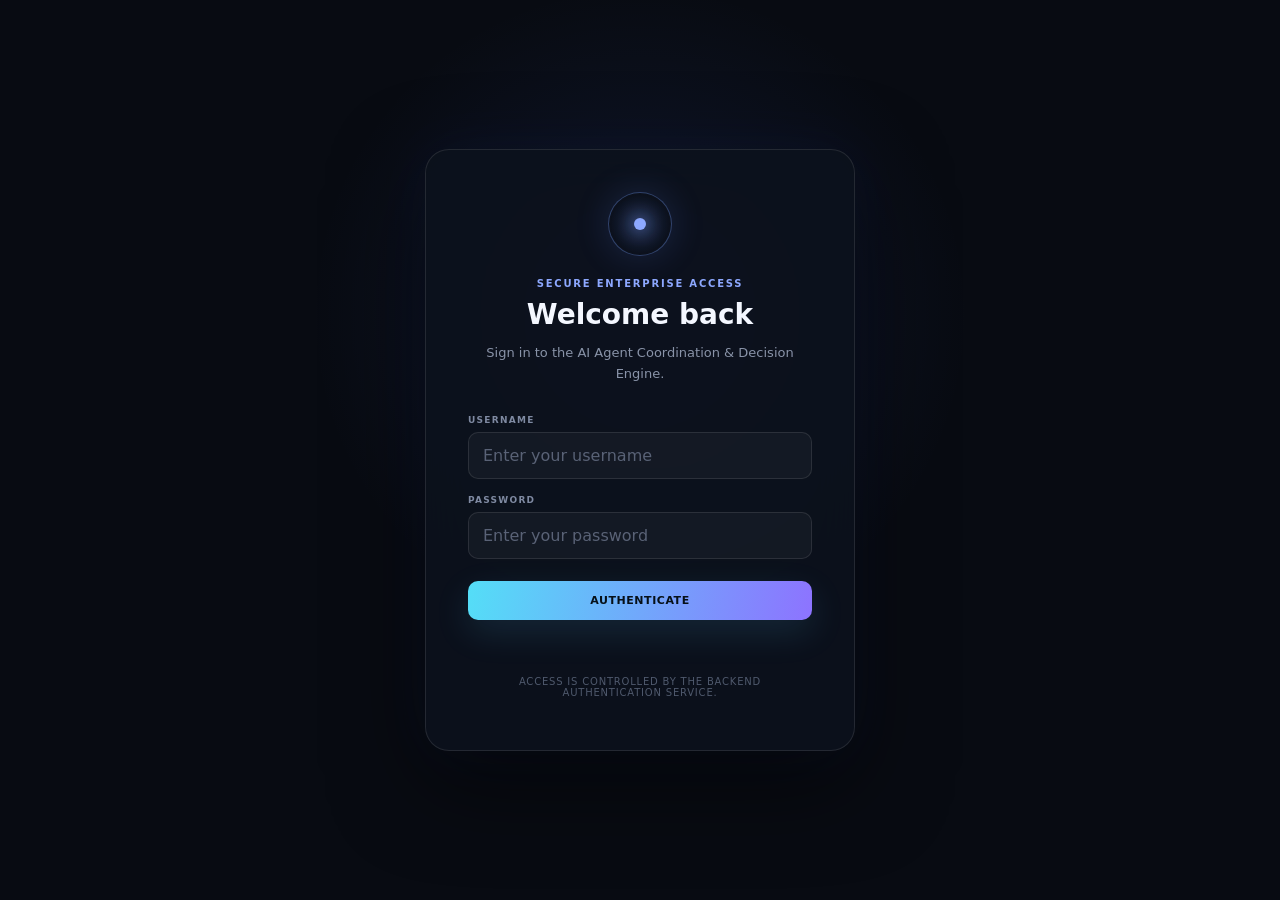
<file: index.html>
<!DOCTYPE html>
<html lang="en">
<head>
  <meta charset="UTF-8">
  <meta name="viewport" content="width=device-width, initial-scale=1.0">
  <meta name="theme-color" content="#080b12">
  <meta name="description" content="AI-powered HR coordination, employee services, workflow monitoring, and decision support.">
  <title>AI Agent Coordination &amp; Decision Engine</title>
  <link rel="stylesheet" href="style.css">
  <script src="app.js" defer></script>
</head>
<body>
  <div class="ambient ambient-a"></div>
  <div class="ambient ambient-b"></div>
  <div class="grid-overlay"></div>

  <!-- TOP NAVIGATION -->
  <header class="topbar">
    <div class="brand">
      <div class="brand-orb">AI</div>
      <div>
        <div class="brand-kicker">ENTERPRISE INTELLIGENCE</div>
        <strong>Coordination Engine</strong>
      </div>
    </div>

    <div class="top-actions">
      <div class="system-state">
        <span class="pulse-dot"></span>
        SYSTEM ONLINE
      </div>

      
    </div>
  </header>

  <!-- APPLICATION LAYOUT -->
  <div class="app-layout">

    <!-- SIDE NAVIGATION -->
    <nav class="rail" aria-label="Main navigation">

      <button
        class="rail-btn active"
        data-view="overview"
        title="Enterprise Overview"
        type="button">
        CORE
      </button>

      <button
        class="rail-btn"
        data-view="assistant"
        title="Ask the engine"
        type="button">
        ASK
      </button>

      <button
        class="rail-btn"
        data-view="operations"
        title="Operations"
        type="button">
        OPS
      </button>

      <button
        class="rail-btn"
        data-view="flow"
        title="Architecture"
        type="button">
        FLOW
      </button>

      <!-- HR-ONLY EMPLOYEE CONTEXT -->
      <!-- HR-ONLY DEPARTMENT MANAGEMENT -->
<button
  class="rail-btn"
  data-view="departments"
  id="departmentsNav"
  title="Department Management"
  type="button"
  hidden>
  <span class="rail-icon" aria-hidden="true">▦</span>
  <span class="rail-label">DEPARTMENTS</span>
</button>
<button
  class="rail-btn"
  data-view="leave-requests"
  id="leaveRequestsNav"
  title="Leave Requests"
  type="button"
  hidden>
  <span class="rail-icon" aria-hidden="true">✓</span>
  <span class="rail-label">LEAVE REQUESTS</span>
</button>

<button
  class="rail-btn"
  data-view="leave-requests"
  id="leaveRequestsNav"
  data-hr-only
  title="Leave Requests"
  type="button"
  hidden>
  <span class="rail-icon" aria-hidden="true">✓</span>
  <span class="rail-label">LEAVE REQUESTS</span>
</button>

      <div class="rail-spacer"></div>

      <!-- SINGLE LOGOUT BUTTON -->
      <button
        class="rail-btn rail-logout"
        id="sidebarLogout"
        title="Log out"
        type="button">
        <span class="rail-icon" aria-hidden="true">↪</span>
        <span class="rail-label">LOG OUT</span>
      </button>
      <button class="nav-item" data-view="leave-requests" type="button">
  <span>LEAVE REQUESTS</span>
</button>
      <div class="rail-version">AI ENGINE<br>V1.0</div>
    </nav>
<!-- HR-ONLY LEAVE REQUESTS -->
<section class="view" id="leave-requests" data-hr-only>  <div class="view-heading">
    <div>
      <div class="eyebrow">HR OPERATIONS</div>
      <h2>Leave Requests</h2>
      <p>Review pending employee leave requests and record approval decisions.</p>
    </div>
    <button class="ghost-btn" id="refreshLeaveRequests" type="button">
      REFRESH DATA ↻
    </button>
  </div>

  <div class="stats-grid">
    <article class="stat-card">
      <span>PENDING REQUESTS</span>
      <strong id="pendingLeaveCount">—</strong>
      <small>Awaiting HR review</small>
      <div class="spark"></div>
    </article>
  </div>

  <section class="panel department-panel">
    <div class="panel-head">
      <div>
        <div class="eyebrow">REVIEW QUEUE</div>
        <h3>Pending leave applications</h3>
      </div>
      <span class="tag">HR ACCESS</span>
    </div>

    <div id="leaveRequestsMessage" role="status">
      Open this page to load pending requests.
    </div>

    <div class="table-scroll">
      <table class="department-table">
        <thead>
          <tr>
            <th>Request ID</th>
            <th>Employee ID</th>
            <th>Leave type</th>
            <th>Start date</th>
            <th>End date</th>
            <th>Reason</th>
            <th>Decision</th>
          </tr>
        </thead>
        <tbody id="leaveRequestsTableBody">
          <tr><td colspan="7">Open this page to load pending requests.</td></tr>
        </tbody>
      </table>
    </div>
  </section>
</section>
    <!-- MAIN CONTENT -->
    <main class="main-content">

      <!-- ================================================== -->
      <!-- ENTERPRISE OVERVIEW                                -->
      <!-- ================================================== -->
      <section class="view active" id="overview">

        <div class="hero-grid">

          <div class="hero-copy">
            <div class="eyebrow" id="pulseLabel">COMMAND CENTER</div>

            <h1 id="pulseTitle">Enterprise pulse</h1>

            <p class="hero-text" id="pulseDescription">
              A unified view of employee operations, policy intelligence,
              workflow coordination, and decision activity.
            </p>

            <div class="hero-actions">
              <button
                class="primary-btn"
                data-view-jump="assistant"
                type="button">
                Ask the engine
              </button>

              <button
                class="ghost-btn"
                data-view-jump="operations"
                type="button">
                View operations
              </button>
            </div>

            <div class="mini-metrics">
              <div>
                <strong>01</strong>
                <span>COORDINATION</span>
              </div>

              <div>
                <strong>04</strong>
                <span>CORE METRICS</span>
              </div>

              <div>
                <strong>AI</strong>
                <span>DECISION SUPPORT</span>
              </div>
            </div>
          </div>

          <!-- AGENT COORDINATION RADAR -->
          <div class="agent-radar">
            <div class="radar-header">
              <div>
                <div class="eyebrow">LIVE AGENT FABRIC</div>
                <strong>Coordination network</strong>
              </div>

              <span class="tag" id="radarStatus">IDLE</span>
            </div>

            <div class="radar">
              <div class="radar-ring r1"></div>
              <div class="radar-ring r2"></div>
              <div class="radar-ring r3"></div>
              <div class="radar-sweep"></div>

              <div class="orbit-line line-a"></div>
              <div class="orbit-line line-b"></div>
              <div class="orbit-line line-c"></div>

              <div class="core-node">
                <span>AI</span>
                <small>CORE</small>
              </div>

              <button
                class="agent-node node-policy"
                data-agent="Policy"
                type="button">
                POLICY AGENT
              </button>

              <button
                class="agent-node node-leave"
                data-agent="Leave"
                type="button">
                LEAVE AGENT
              </button>

              <button
                class="agent-node node-employee"
                data-agent="Employee"
                type="button">
                EMPLOYEE AGENT
              </button>

              <button
                class="agent-node node-attendance"
                data-agent="Attendance"
                type="button">
                ATTENDANCE AGENT
              </button>

              <button
                class="agent-node node-life"
                data-agent="Decision Intelligence"
                type="button">
                DECISION ENGINE
              </button>
            </div>

            <div class="radar-footer">
              Specialized agents coordinate requests through one decision engine.
            </div>
          </div>
        </div>

        <!-- ENTERPRISE METRICS -->
        <div class="section-heading">
          <div>
            <div class="eyebrow" id="metricsEyebrow">SYSTEM OVERVIEW</div>
            <h3 id="metricsTitle">Enterprise metrics</h3>
          </div>

          <button class="text-btn" id="refreshOverview" type="button">
            REFRESH DATA ↻
          </button>
        </div>

        <div class="stats-grid">

          <article class="stat-card">
            <span id="statLabel1">EMPLOYEES</span>
            <strong id="statEmployees">—</strong>
            <small id="statEmployeesSub">Loading metrics...</small>
            <div class="spark"></div>
          </article>

          <article class="stat-card">
            <span id="statLabel2">PENDING LEAVE</span>
            <strong id="statPending">—</strong>
            <small id="statPendingSub">Approval queue</small>
            <div class="spark"></div>
          </article>

          <article class="stat-card">
            <span id="statLabel3">ATTENDANCE RECORDS</span>
            <strong id="statAttendance">—</strong>
            <small id="statAttendanceSub">Enterprise records</small>
            <div class="spark"></div>
          </article>

          <article class="stat-card">
            <span id="statLabel4">COMPLETED WORKFLOWS</span>
            <strong id="statCompleted">—</strong>
            <small id="statWorkflowSub">Workflow totals</small>
            <div class="spark"></div>
          </article>

        </div>

        <!-- ANALYTICS DASHBOARD -->
        <div class="section-heading analytics-heading">
          <div>
            <div class="eyebrow">LIVE ANALYTICS</div>
            <h3>Operational insights</h3>
          </div>
        </div>

        <div class="analytics-grid" id="analyticsGrid">

          <section class="panel chart-panel">
            <div class="panel-head">
              <div>
                <div class="eyebrow">WORKFORCE</div>
                <h3>Employee status</h3>
              </div>
            </div>
            <div class="chart-area">
              <canvas id="employeeChart" aria-label="Active and inactive employees"></canvas>
            </div>
            <div class="chart-legend" id="employeeChartLegend"></div>
          </section>

          <section class="panel chart-panel">
            <div class="panel-head">
              <div>
                <div class="eyebrow">LEAVE MANAGEMENT</div>
                <h3>Leave requests</h3>
              </div>
            </div>
            <div class="chart-area">
              <canvas id="leaveChart" aria-label="Pending and other leave requests"></canvas>
            </div>
            <div class="chart-legend" id="leaveChartLegend"></div>
          </section>

          <section class="panel chart-panel">
            <div class="panel-head">
              <div>
                <div class="eyebrow">WORKFLOW MONITORING</div>
                <h3>Execution status</h3>
              </div>
            </div>
            <div class="chart-area">
              <canvas id="workflowChart" aria-label="Workflow status breakdown"></canvas>
            </div>
            <div class="chart-legend" id="workflowChartLegend"></div>
          </section>

          <section class="panel chart-panel">
            <div class="panel-head">
              <div>
                <div class="eyebrow">AGENT MONITORING</div>
                <h3>Agent activity by status</h3>
              </div>
            </div>
            <div class="chart-area">
              <canvas id="agentChart" aria-label="Agent activity status breakdown"></canvas>
            </div>
            <div class="chart-legend" id="agentChartLegend"></div>
          </section>

        </div>

        <!-- RECENT ACTIVITY AND DECISION PIPELINE -->
        <div class="lower-grid">

          <section class="panel">
            <div class="panel-head">
              <div>
                <div class="eyebrow" id="activityLabel">RECENT ENGINE ACTIVITY</div>
                <h3 id="activityTitle">Agent events</h3>
              </div>

              <button
                class="text-btn"
                id="activityViewBtn"
                data-view-jump="operations"
                type="button">
                VIEW ALL →
              </button>
            </div>

            <div class="activity-list" id="recentActivity">
              <div class="empty-state">
                Activity will appear here when available.
              </div>
            </div>
          </section>

          <section class="panel">
            <div class="panel-head">
              <div>
                <div class="eyebrow">DECISION PIPELINE</div>
                <h3>How the engine works</h3>
              </div>
            </div>

            <div class="decision-stack">
              <div class="decision-step">
                <span>01</span>
                <div>
                  <strong>Request intake</strong>
                  <small>Receive the employee request</small>
                </div>
              </div>

              <div class="connector"></div>

              <div class="decision-step">
                <span>02</span>
                <div>
                  <strong>Agent coordination</strong>
                  <small>Route to relevant specialist agents</small>
                </div>
              </div>

              <div class="connector"></div>

              <div class="decision-step">
                <span>03</span>
                <div>
                  <strong>Evidence evaluation</strong>
                  <small>Review available results and context</small>
                </div>
              </div>

              <div class="connector"></div>

              <div class="decision-step">
                <span>04</span>
                <div>
                  <strong>Decision output</strong>
                  <small>Present the recommendation and trace</small>
                </div>
              </div>
            </div>
          </section>

        </div>
      </section>

      <!-- ================================================== -->
      <!-- EMPLOYEE CONTEXT — HR ONLY                         -->
      <!-- ================================================== -->
      <section class="view" id="employee-context">

        <div class="view-heading">
          <div>
            <div class="eyebrow">EMPLOYEE INTELLIGENCE</div>
            <h2>Employee Context</h2>
            <p>Review an employee's profile, leave information, workflows, and agent activity.</p>
          </div>

          <button class="ghost-btn" id="backToEnterprise" type="button">
            ← BACK TO ENTERPRISE OVERVIEW
          </button>
        </div>

        <section class="panel employee-context-panel">

          <div class="panel-head">
            <div>
              <div class="eyebrow">EMPLOYEE DIRECTORY</div>
              <h3>Select an employee</h3>
            </div>
            <span class="tag">HR ACCESS</span>
          </div>

          <div class="context-selector-grid">

            <label class="context-field" for="employeeSearch">
              <span>SEARCH EMPLOYEES</span>
              <input
                id="employeeSearch"
                type="search"
                placeholder="Search by name, code, or email..."
                autocomplete="off">
            </label>

            <label class="context-field" for="contextEmployeeId">
              <span>EMPLOYEE</span>
              <select id="contextEmployeeId">
                <option value="">Choose an employee...</option>
              </select>
            </label>

          </div>

          <div class="context-profile empty" id="contextProfile">
            <div class="context-avatar" id="contextAvatar">EC</div>
            <div class="context-profile-copy">
              <span id="contextEmployeeCode">EMPLOYEE PROFILE</span>
              <h3 id="contextEmployeeName">No employee selected</h3>
              <p id="contextEmployeeMeta">Choose an employee above to view their information.</p>
            </div>
          </div>

        </section>

        <!-- INDIVIDUAL EMPLOYEE METRICS -->
        <div class="section-heading">
          <div>
            <div class="eyebrow">INDIVIDUAL OVERVIEW</div>
            <h3>Employee metrics</h3>
          </div>
        </div>

        <div class="stats-grid context-stats-grid">

          <article class="stat-card">
            <span>EMPLOYEE ID</span>
            <strong id="contextEmployeeIdValue">—</strong>
            <small>Directory identifier</small>
            <div class="spark"></div>
          </article>

          <article class="stat-card">
            <span>LEAVE BALANCE</span>
            <strong id="contextLeaveBalance">—</strong>
            <small id="contextLeaveSub">Available leave information</small>
            <div class="spark"></div>
          </article>

          <article class="stat-card">
            <span>WORKFLOWS</span>
            <strong id="contextWorkflowCount">—</strong>
            <small>Employee workflow records</small>
            <div class="spark"></div>
          </article>

          <article class="stat-card">
            <span>AGENT ACTIVITIES</span>
            <strong id="contextActivityCount">—</strong>
            <small>Associated agent events</small>
            <div class="spark"></div>
          </article>

        </div>

        <!-- INDIVIDUAL HISTORY -->
        <div class="lower-grid context-lower-grid">

          <section class="panel">
            <div class="panel-head">
              <div>
                <div class="eyebrow">EMPLOYEE HISTORY</div>
                <h3>Recent workflows</h3>
              </div>
            </div>

            <div class="data-list" id="contextWorkflowList">
              <div class="empty-state">
                Select an employee to view their workflows.
              </div>
            </div>
          </section>

          <section class="panel">
            <div class="panel-head">
              <div>
                <div class="eyebrow">AGENT OBSERVABILITY</div>
                <h3>Associated agent activity</h3>
              </div>
            </div>

            <div class="data-list" id="contextActivityList">
              <div class="empty-state">
                Select an employee to view their agent activity.
              </div>
            </div>
          </section>

        </div>
      </section>
      


      <!-- ================================================== -->
      <!-- AI ASSISTANT / WORKFLOW CONSOLE                    -->
      <!-- ================================================== -->
       
      <!-- ================================================== -->
      <!-- HR-ONLY DEPARTMENT MANAGEMENT                      -->
      <!-- ================================================== -->
      <section class="view" id="departments">

        <div class="view-heading">
          <div>
            <div class="eyebrow">WORKFORCE MANAGEMENT</div>
            <h2>Department Management</h2>
            <p>Review department headcount, hiring gaps, and employee assignments.</p>
          </div>
          <button class="ghost-btn" id="refreshDepartments" type="button">
            REFRESH DATA ↻
          </button>
        </div>

        <div class="section-heading">
          <div>
            <div class="eyebrow">ORGANIZATION STRUCTURE</div>
            <h3>Departments</h3>
          </div>
        </div>

        <div id="departmentsGrid" class="ops-grid">
          <div class="empty-state">Loading departments...</div>
        </div>

        <div class="section-heading">
          <div>
            <div class="eyebrow">EMPLOYEE DIRECTORY</div>
            <h3>Employee assignments</h3>
          </div>
        </div>

        <section class="panel">
          <div class="context-selector-grid">
            <label class="context-field" for="departmentEmployeeSearch">
              <span>SEARCH EMPLOYEES</span>
              <input id="departmentEmployeeSearch"
                     type="search"
                     placeholder="Search name or employee code...">
            </label>
          </div>

          <div id="departmentEmployeeList" class="data-list">
            <div class="empty-state">Loading employees...</div>
          </div>
        </section>

      </section>

      <section class="view" id="assistant">

        <div class="view-heading">
          <div>
            <div class="eyebrow">NATURAL LANGUAGE INTERFACE</div>
            <h2>Ask the engine</h2>
            <p>Submit an HR request and inspect its execution trace.</p>
          </div>

          <span class="tag" id="traceBadge">WAITING</span>
        </div>

        <div class="console-layout">

          <section class="panel chat-panel">
            <div class="panel-head">
              <div>
                <div class="eyebrow">COORDINATION CONSOLE</div>
                <h3>Workflow request</h3>
              </div>
              <span class="tag">AI ENGINE</span>
            </div>

            <div class="chat">
              <div class="messages" id="messages">
                <div class="chat-intro">
                  <div class="intro-orb">AI</div>
                  <strong>What can I help you coordinate?</strong>
                  <p>Ask an HR-related question or select an example below.</p>
                </div>
              </div>
            </div>

            <div class="suggestions">
              <button class="ghost-btn compact" data-question="What is the leave policy?" type="button">
                Leave policy
              </button>

              <button class="ghost-btn compact" data-question="How do I request work from home?" type="button">
                Work from home
              </button>

              <button class="ghost-btn compact" data-question="Show my employee information" type="button">
                Employee information
              </button>
            </div>

            <form id="requestForm" class="request-box">
              <span class="prompt-mark">›</span>

              <textarea
                id="question"
                rows="2"
                placeholder="Type your HR request..."
                aria-label="HR request"
                required></textarea>

              <button class="primary-btn" id="sendBtn" type="submit">
                Run request →
              </button>
            </form>

            <div class="input-note">
              Avoid entering passwords or other sensitive personal information.
            </div>
          </section>

          <section class="panel trace-panel">
            <div class="panel-head">
              <div>
                <div class="eyebrow">EXECUTION INSPECTOR</div>
                <h3>Decision trace</h3>
              </div>
            </div>

            <div class="request-id" id="requestId">WAITING FOR REQUEST</div>

            <div class="trace" id="trace">
              <div class="trace-empty">
                The execution steps will appear here after a request is submitted.
              </div>
            </div>
          </section>

        </div>
      </section>

      <!-- ================================================== -->
      <!-- OPERATIONS MONITORING                              -->
      <!-- ================================================== -->
      <section class="view" id="operations">

        <div class="view-heading">
          <div>
            <div class="eyebrow">MONITORING &amp; OBSERVABILITY</div>
            <h2>Operations</h2>
            <p>Inspect workflow executions and agent activity.</p>
          </div>

          <button class="ghost-btn" id="refreshOps" type="button">
            REFRESH OPERATIONS ↻
          </button>
        </div>

        <div class="ops-grid">

          <section class="panel">
            <div class="panel-head">
              <div>
                <div class="eyebrow">EXECUTION HISTORY</div>
                <h3>Recent workflows</h3>
              </div>
            </div>

            <div class="data-list" id="workflowTable">
              <div class="empty-state">Workflow records will appear here.</div>
            </div>
          </section>

          <section class="panel">
            <div class="panel-head">
              <div>
                <div class="eyebrow">AGENT MONITORING</div>
                <h3>Agent events</h3>
              </div>
            </div>

            <div class="data-list" id="activityTable">
              <div class="empty-state">Agent events will appear here.</div>
            </div>
          </section>

        </div>
      </section>

      <!-- ================================================== -->
      <!-- SYSTEM ARCHITECTURE                                -->
      <!-- ================================================== -->
      <section class="view" id="flow">

        <div class="view-heading">
          <div>
            <div class="eyebrow">SYSTEM DESIGN</div>
            <h2>Engine architecture</h2>
            <p>A high-level view of the request and decision pipeline.</p>
          </div>
        </div>

        <div class="panel architecture-canvas">
          <div class="arch-grid"></div>

          <div class="arch-node arch-user">
            <strong>Employee / HR</strong>
            <small>Request input</small>
          </div>

          <div class="arch-arrow a1">↓</div>

          <div class="arch-node arch-plan">
            <strong>Request Router</strong>
            <small>Intent and task routing</small>
          </div>

          <div class="arch-arrow a2">↓</div>

          <div class="arch-node arch-coord">
            <strong>Agent Coordination Engine</strong>
            <small>Specialist orchestration</small>
          </div>

          <div class="agent-cluster">
            <div class="arch-node"><strong>Policy Agent</strong></div>
            <div class="arch-node"><strong>Leave Agent</strong></div>
            <div class="arch-node"><strong>Employee Agent</strong></div>
            <div class="arch-node"><strong>Attendance Agent</strong></div>
          </div>

          <div class="arch-arrow a3">↓</div>

          <div class="arch-node arch-decision">
            <strong>Decision Intelligence</strong>
            <small>Evidence-based recommendation</small>
          </div>

          <div class="arch-arrow a4">↓</div>

          <div class="arch-node arch-output">
            <strong>Response &amp; Trace</strong>
            <small>Outcome and execution history</small>
          </div>

          <div class="technology-strip">
            PYTHON · FASTAPI · AGENT ORCHESTRATION · WEB UI
          </div>
        </div>
      </section>

    </main>
  </div>

  <!-- LOGIN SCREEN -->
  <section class="login-screen" id="loginScreen">
    <div class="login-card">

      <div class="login-orb"><span></span></div>

      <div class="login-kicker">SECURE ENTERPRISE ACCESS</div>
      <h2>Welcome back</h2>

      <p class="login-subtitle">
        Sign in to the AI Agent Coordination &amp; Decision Engine.
      </p>

      <form id="loginForm" class="login-form">

        <label>
          <span>USERNAME</span>
          <input
            id="loginUsername"
            name="username"
            type="text"
            autocomplete="username"
            placeholder="Enter your username"
            required>
        </label>

        <label>
          <span>PASSWORD</span>
          <input
            id="loginPassword"
            name="password"
            type="password"
            autocomplete="current-password"
            placeholder="Enter your password"
            required>
        </label>

        <button class="primary-btn login-btn" id="loginBtn" type="submit">
          <span>AUTHENTICATE</span>
        </button>

        <div class="login-error" id="loginError" role="alert"></div>
      </form>

      <p class="login-note">
        Access is controlled by the backend authentication service.
      </p>
    </div>
  </section>

  <!-- STATUS NOTIFICATIONS -->
  <div class="toast" id="toast" role="status" aria-live="polite"></div>

</body>
</html>
</file>
<file: style.css>
:root{
  --bg:#070a10; --panel:rgba(13,18,29,.78); --panel2:#0e1420; --line:rgba(148,163,184,.14);
  --text:#edf4ff; --muted:#8190a8; --cyan:#5ee7ff; --violet:#9b7cff; --green:#5df2a6;
  --amber:#ffc857; --red:#ff6b7d; --shadow:0 25px 80px rgba(0,0,0,.38);
}
*{box-sizing:border-box}
html,body{margin:0;min-height:100%;background:var(--bg);color:var(--text);font-family:Inter,ui-sans-serif,system-ui,-apple-system,BlinkMacSystemFont,"Segoe UI",sans-serif}
body{overflow-x:hidden}
button,input,textarea{font:inherit}
button{color:inherit}
.ambient{position:fixed;width:45vw;height:45vw;border-radius:50%;filter:blur(90px);opacity:.12;pointer-events:none;z-index:0}
.ambient-a{background:#4b3cff;top:-20vw;right:-10vw}.ambient-b{background:#00cfff;bottom:-25vw;left:-15vw}
.grid-overlay{position:fixed;inset:0;background-image:linear-gradient(rgba(255,255,255,.025) 1px,transparent 1px),linear-gradient(90deg,rgba(255,255,255,.025) 1px,transparent 1px);background-size:44px 44px;mask-image:linear-gradient(to bottom,black,transparent 90%);pointer-events:none;z-index:0}
.topbar{height:78px;border-bottom:1px solid var(--line);display:flex;align-items:center;justify-content:space-between;padding:0 28px;position:sticky;top:0;z-index:20;background:rgba(7,10,16,.82);backdrop-filter:blur(22px)}
.brand{display:flex;align-items:center;gap:13px}.brand-orb{width:38px;height:38px;border:1px solid rgba(94,231,255,.5);border-radius:12px;display:grid;place-items:center;box-shadow:0 0 25px rgba(94,231,255,.12);position:relative}.brand-orb:before,.brand-orb:after{content:"";position:absolute;border:1px solid rgba(155,124,255,.35);border-radius:50%;inset:7px;animation:spin 5s linear infinite}.brand-orb:after{inset:11px;border-color:rgba(94,231,255,.55);animation-direction:reverse}.brand-orb span{width:5px;height:5px;border-radius:50%;background:var(--cyan);box-shadow:0 0 12px var(--cyan)}
.brand-kicker,.eyebrow,.section-heading span,.panel-head span,.view-heading>div>span,.stat-card>span{font-size:9px;letter-spacing:.18em;color:#74839c;font-weight:800}.brand h1{font-size:14px;margin:2px 0 0;letter-spacing:.01em}
.top-actions{display:flex;align-items:center;gap:16px}.system-state{font-size:10px;letter-spacing:.12em;color:#a8b4c8;display:flex;align-items:center;gap:8px}.system-state i{width:7px;height:7px;background:var(--green);border-radius:50%;box-shadow:0 0 12px var(--green)}.employee-switch{display:flex;align-items:center;gap:8px;border:1px solid var(--line);background:rgba(255,255,255,.025);padding:7px 10px;border-radius:10px}.employee-switch span{font-size:9px;color:var(--muted);letter-spacing:.12em}.employee-switch input{width:55px;border:0;outline:0;background:transparent;color:var(--text);font-weight:700}
.app-layout{display:grid;grid-template-columns:76px 1fr;min-height:calc(100vh - 78px);position:relative;z-index:1}
.rail{border-right:1px solid var(--line);display:flex;flex-direction:column;align-items:center;padding:18px 0;background:rgba(7,10,16,.48);backdrop-filter:blur(12px)}
.rail-btn{width:54px;height:62px;border:1px solid transparent;background:transparent;border-radius:13px;cursor:pointer;color:#66758d;display:flex;flex-direction:column;align-items:center;justify-content:center;gap:5px;transition:.25s}.rail-btn span{font-size:20px}.rail-btn small{font-size:7px;letter-spacing:.15em}.rail-btn:hover{background:rgba(255,255,255,.035);color:#b8c7db}.rail-btn.active{background:linear-gradient(145deg,rgba(94,231,255,.09),rgba(155,124,255,.07));border-color:rgba(94,231,255,.16);color:var(--cyan);box-shadow:inset 0 0 20px rgba(94,231,255,.035)}.rail-spacer{flex:1}.rail-version{text-align:center;color:#4d5a6d;font-size:8px;line-height:1.6;letter-spacing:.12em}.rail-version b{color:#697890}
main{max-width:1600px;width:100%;margin:auto;padding:34px 38px 70px}
.view{display:none;animation:viewIn .45s ease}.view.active{display:block}@keyframes viewIn{from{opacity:0;transform:translateY(8px)}to{opacity:1;transform:none}}
.hero-grid{display:grid;grid-template-columns:minmax(0,1.05fr) minmax(440px,.95fr);gap:34px;align-items:center;min-height:510px}.eyebrow{display:flex;align-items:center;gap:9px;color:#8c9bb3}.eyebrow span{width:6px;height:6px;background:var(--cyan);border-radius:50%;box-shadow:0 0 14px var(--cyan)}
.hero-copy h2{font-size:clamp(42px,5vw,78px);line-height:.98;letter-spacing:-.055em;margin:18px 0 24px;max-width:780px}.hero-copy h2 em{font-style:normal;background:linear-gradient(100deg,#fff,var(--cyan) 45%,#a78cff);-webkit-background-clip:text;background-clip:text;color:transparent}.hero-text{max-width:650px;color:#8796ad;line-height:1.8;font-size:14px}.hero-actions{display:flex;gap:10px;margin:28px 0 34px}.primary-btn,.ghost-btn,.text-btn{border:0;cursor:pointer}.primary-btn{background:linear-gradient(100deg,#54def7,#8d73ff);color:#061018;padding:13px 17px;border-radius:10px;font-weight:850;font-size:11px;letter-spacing:.05em;display:flex;gap:24px;align-items:center;box-shadow:0 12px 35px rgba(85,201,255,.13)}.primary-btn b{font-size:16px}.primary-btn.compact{padding:10px 13px}.ghost-btn{padding:12px 16px;background:rgba(255,255,255,.035);border:1px solid var(--line);border-radius:10px;color:#a9b6c9;font-size:11px}.mini-metrics{display:flex;gap:34px}.mini-metrics div{display:flex;flex-direction:column;gap:4px}.mini-metrics strong{font-size:21px}.mini-metrics span{font-size:9px;color:#68768b;letter-spacing:.08em;text-transform:uppercase}
.agent-radar{height:500px;border:1px solid var(--line);background:radial-gradient(circle at 50% 48%,rgba(91,231,255,.07),transparent 35%),rgba(10,14,23,.66);border-radius:24px;box-shadow:var(--shadow);position:relative;overflow:hidden}.radar:before{content:"";position:absolute;inset:0;background-image:radial-gradient(rgba(255,255,255,.16) 1px,transparent 1px);background-size:24px 24px;opacity:.09}
.radar-header,.radar-footer{position:absolute;left:18px;right:18px;display:flex;justify-content:space-between;z-index:4}.radar-header{top:17px;font-size:8px;letter-spacing:.17em;color:#697890}.radar-header b{color:var(--green)}.radar-footer{bottom:17px;color:#65738a;font-size:8px;letter-spacing:.08em}.pulse-dot{display:inline-block;width:5px;height:5px;background:var(--green);border-radius:50%;margin-right:5px;box-shadow:0 0 9px var(--green)}
.radar{position:absolute;inset:50px 25px 42px}.radar-ring{position:absolute;border:1px solid rgba(94,231,255,.11);border-radius:50%;left:50%;top:50%;transform:translate(-50%,-50%)}.r1{width:120px;height:120px}.r2{width:260px;height:260px}.r3{width:400px;height:400px}.radar-sweep{position:absolute;left:50%;top:50%;height:47%;width:1px;transform-origin:bottom;background:linear-gradient(transparent,var(--cyan));animation:sweep 4s linear infinite;opacity:.45}@keyframes sweep{to{transform:rotate(360deg)}}
.core-node{position:absolute;left:50%;top:50%;transform:translate(-50%,-50%);width:96px;height:96px;border-radius:50%;display:flex;flex-direction:column;align-items:center;justify-content:center;background:radial-gradient(circle,#182a3a,#0b1019 65%);border:1px solid rgba(94,231,255,.45);box-shadow:0 0 45px rgba(94,231,255,.16),inset 0 0 25px rgba(155,124,255,.12);z-index:3}.core-node span{font-size:25px;color:var(--cyan);font-weight:900}.core-node small{font-size:6px;letter-spacing:.13em;color:#7f8da3}
.agent-node{position:absolute;border:1px solid rgba(155,124,255,.25);background:rgba(12,18,30,.88);color:#a9b7cc;padding:9px 11px;border-radius:8px;font-size:7px;letter-spacing:.1em;cursor:pointer;z-index:5;transition:.25s}.agent-node:hover,.agent-node.active{color:#fff;border-color:var(--cyan);box-shadow:0 0 20px rgba(94,231,255,.16);transform:scale(1.05)}.node-policy{left:10%;top:25%}.node-leave{right:9%;top:24%}.node-employee{left:3%;bottom:27%}.node-attendance{right:2%;bottom:28%}.node-life{left:50%;bottom:5%;transform:translateX(-50%)}.node-life:hover{transform:translateX(-50%) scale(1.05)}
.orbit-line{position:absolute;left:50%;top:50%;height:1px;background:linear-gradient(90deg,transparent,rgba(94,231,255,.35),transparent);width:44%;transform-origin:left;opacity:.5}.line-a{transform:rotate(-28deg)}.line-b{transform:rotate(28deg)}.line-c{transform:rotate(90deg);width:35%}
.section-heading,.panel-head{display:flex;justify-content:space-between;align-items:center}.section-heading{margin:20px 0 14px}.section-heading h3,.panel-head h3{margin:4px 0 0;font-size:16px}.text-btn{background:transparent;color:#7e8da4;font-size:10px}.text-btn:hover{color:var(--cyan)}
.stats-grid{display:grid;grid-template-columns:repeat(4,1fr);gap:12px}.stat-card,.panel{border:1px solid var(--line);background:linear-gradient(145deg,rgba(16,22,34,.83),rgba(9,13,21,.75));box-shadow:0 18px 50px rgba(0,0,0,.16)}.stat-card{padding:18px;border-radius:14px;min-height:128px;position:relative;overflow:hidden}.stat-card>span{display:block}.stat-card strong{display:block;font-size:30px;margin:14px 0 2px}.stat-card small{color:#65738a;font-size:9px}.spark{position:absolute;right:-15px;bottom:-30px;width:110px;height:70px;border-top:1px solid rgba(94,231,255,.4);border-radius:50%;transform:rotate(-12deg);box-shadow:0 -8px 30px rgba(94,231,255,.05)}
.lower-grid{display:grid;grid-template-columns:1.2fr .8fr;gap:14px;margin-top:14px}.panel{border-radius:16px;padding:19px}.activity-list{margin-top:14px}.activity-row{display:grid;grid-template-columns:86px 1fr auto;gap:12px;align-items:center;padding:12px 0;border-top:1px solid var(--line)}.activity-row:first-child{border-top:0}.activity-time,.activity-agent{font-size:9px;color:#68778e}.activity-main{font-size:11px;color:#c2cddd}.activity-status{font-size:8px;letter-spacing:.08em;color:var(--green)}.loading-line{height:38px;border-top:1px solid var(--line);background:linear-gradient(90deg,transparent,rgba(255,255,255,.04),transparent);animation:load 1.2s infinite}@keyframes load{50%{opacity:.4}}
.decision-stack{margin-top:14px}.decision-step{display:grid;grid-template-columns:28px 1fr auto;align-items:center;gap:9px;padding:11px;border:1px solid var(--line);border-radius:9px;background:rgba(255,255,255,.015)}.decision-step b{font-size:9px;color:var(--cyan)}.decision-step span{font-size:10px}.decision-step i{font-size:7px;color:#65748b;font-style:normal;letter-spacing:.1em}.connector{height:9px;border-left:1px dashed rgba(94,231,255,.25);margin-left:14px}
.view-heading{display:flex;justify-content:space-between;align-items:end;margin:15px 0 24px}.view-heading h2{font-size:43px;letter-spacing:-.04em;margin:6px 0}.view-heading p{color:#718097;font-size:12px;margin:0}.request-id{font-size:8px;letter-spacing:.15em;color:#617087;border:1px solid var(--line);padding:9px 12px;border-radius:8px}
.console-layout{display:grid;grid-template-columns:minmax(0,1.4fr) minmax(310px,.6fr);gap:14px}.chat-panel{padding:0;overflow:hidden}.chat{min-height:490px;padding:25px;max-height:58vh;overflow:auto}.chat-intro{display:flex;gap:15px;max-width:640px;margin-bottom:28px}.intro-orb{width:42px;height:42px;border-radius:12px;border:1px solid rgba(94,231,255,.28);display:grid;place-items:center;color:var(--cyan);background:rgba(94,231,255,.05)}.chat-intro span{font-size:8px;letter-spacing:.14em;color:var(--cyan)}.chat-intro h3{margin:5px 0;font-size:22px}.chat-intro p{margin:0;color:#74839a;font-size:11px;line-height:1.6}
.message{display:flex;gap:11px;margin:17px 0;animation:viewIn .3s ease}.message.user{justify-content:flex-end}.bubble{max-width:78%;padding:12px 14px;border:1px solid var(--line);background:rgba(255,255,255,.025);border-radius:12px;font-size:11px;line-height:1.65;color:#c7d2e3}.message.user .bubble{background:linear-gradient(120deg,rgba(94,231,255,.12),rgba(155,124,255,.1));border-color:rgba(94,231,255,.18)}.bubble-label{display:block;font-size:7px;letter-spacing:.13em;color:#6f7f96;margin-bottom:5px}.message.user .bubble-label{text-align:right}.result-card{margin-top:9px;border:1px solid rgba(94,231,255,.15);border-radius:10px;padding:11px;background:rgba(0,0,0,.15)}.result-card strong{font-size:10px;color:var(--cyan)}.result-card pre{white-space:pre-wrap;word-break:break-word;color:#9eabc0;font-size:9px;margin:8px 0 0;font-family:ui-monospace,SFMono-Regular,Consolas,monospace}
.suggestions{display:flex;gap:7px;flex-wrap:wrap;padding:0 20px 14px}.suggestions button{border:1px solid var(--line);background:rgba(255,255,255,.025);color:#8593a8;padding:7px 9px;border-radius:7px;font-size:8px;cursor:pointer}.suggestions button:hover{border-color:rgba(94,231,255,.35);color:var(--cyan)}
.request-box{margin:0 18px 8px;border:1px solid rgba(94,231,255,.2);border-radius:13px;background:rgba(4,8,14,.8);display:flex;align-items:end;padding:9px;gap:9px;box-shadow:0 0 30px rgba(94,231,255,.04)}.prompt-mark{color:var(--cyan);font-family:monospace;padding:9px 4px}.request-box textarea{flex:1;resize:none;border:0;outline:0;background:transparent;color:#dce7f6;font-size:12px;line-height:1.5;padding:8px}.request-box textarea::placeholder{color:#4f5e73}.request-box button{border:0;background:linear-gradient(120deg,#5ee7ff,#967dff);color:#061018;font-size:9px;font-weight:900;padding:10px 12px;border-radius:8px;cursor:pointer}.input-note{padding:0 20px 15px;color:#4e5b70;font-size:8px;letter-spacing:.02em}
.trace-panel{min-height:600px}.trace{margin-top:18px}.trace-empty{min-height:460px;display:grid;place-items:center;text-align:center;color:#536178}.trace-empty span{font-size:34px;color:#425069}.trace-empty p{font-size:10px}.trace-item{position:relative;padding:0 0 24px 33px}.trace-item:before{content:"";position:absolute;left:8px;top:21px;bottom:0;border-left:1px dashed rgba(94,231,255,.18)}.trace-item:last-child:before{display:none}.trace-dot{position:absolute;left:0;top:3px;width:17px;height:17px;border:1px solid rgba(94,231,255,.4);border-radius:50%;display:grid;place-items:center;color:var(--cyan);font-size:7px;background:#0b111b}.trace-item h4{margin:0;font-size:10px}.trace-item p{margin:5px 0 0;color:#66758b;font-size:9px;line-height:1.5}.trace-item small{display:inline-block;margin-top:7px;color:#7d8ba0;font-size:7px;letter-spacing:.12em;border:1px solid var(--line);padding:4px 6px;border-radius:5px}.panel-head>i{font-size:7px;font-style:normal;color:#66758b;letter-spacing:.1em}
.ops-grid{display:grid;grid-template-columns:1fr 1fr;gap:14px}.data-list{margin-top:12px}.data-row{border-top:1px solid var(--line);padding:12px 0;display:grid;grid-template-columns:55px 1fr auto;gap:10px}.data-row:first-child{border-top:0}.data-row .id{font-size:8px;color:var(--cyan)}.data-row strong{display:block;font-size:10px}.data-row small{display:block;color:#68768b;font-size:8px;margin-top:3px}.data-row .tag{font-size:7px;letter-spacing:.1em;padding:5px 6px;border:1px solid rgba(93,242,166,.2);color:var(--green);border-radius:5px;height:max-content}.empty-state{padding:30px 5px;color:#637188;font-size:10px}
.architecture-canvas{height:610px;position:relative;overflow:hidden;background:radial-gradient(circle at 50% 43%,rgba(155,124,255,.08),transparent 35%),#0a0f18}.arch-grid{position:absolute;inset:0;background-image:linear-gradient(rgba(94,231,255,.04) 1px,transparent 1px),linear-gradient(90deg,rgba(94,231,255,.04) 1px,transparent 1px);background-size:35px 35px}.arch-node{position:absolute;border:1px solid rgba(94,231,255,.22);background:rgba(8,14,23,.92);border-radius:12px;padding:15px 17px;min-width:170px;box-shadow:0 0 35px rgba(0,0,0,.3)}.arch-node b{font-size:8px;color:var(--cyan)}.arch-node strong{display:block;font-size:11px;margin:5px 0}.arch-node small{font-size:8px;color:#65748a}.arch-user{left:5%;top:22%}.arch-plan{left:28%;top:22%}.arch-coord{left:51%;top:22%;border-color:rgba(155,124,255,.35)}.arch-decision{left:39%;top:63%}.arch-output{right:5%;top:63%}.arch-arrow{position:absolute;color:#50637d;font-size:26px}.a1{left:25%;top:27%}.a2{left:48%;top:27%}.a3{left:65%;top:38%}.a4{left:62%;top:68%}
.agent-cluster{position:absolute;left:47%;top:39%;display:flex;gap:7px;flex-wrap:wrap;width:260px}.agent-cluster div{font-size:7px;color:#8998ad;border:1px solid var(--line);padding:7px 8px;border-radius:6px;background:rgba(255,255,255,.02)}
.technology-strip{display:flex;gap:8px;flex-wrap:wrap;margin-top:12px}.technology-strip span{border:1px solid var(--line);padding:8px 10px;border-radius:7px;color:#6f7e94;font-size:7px;letter-spacing:.12em}
.toast{position:fixed;right:22px;bottom:22px;max-width:360px;padding:11px 14px;border:1px solid rgba(94,231,255,.2);background:#0c1420;color:#b9c7da;border-radius:9px;font-size:10px;opacity:0;transform:translateY(10px);pointer-events:none;transition:.25s;z-index:50}.toast.show{opacity:1;transform:none}
@media(max-width:1100px){.hero-grid,.lower-grid,.console-layout,.ops-grid{grid-template-columns:1fr}.agent-radar{height:430px}.trace-panel{min-height:400px}.stats-grid{grid-template-columns:repeat(2,1fr)}.hero-copy h2{font-size:54px}}
@media(max-width:720px){.topbar{padding:0 14px}.brand-kicker{display:none}.top-actions .system-state{display:none}.app-layout{grid-template-columns:1fr}.rail{position:fixed;bottom:0;left:0;right:0;height:62px;z-index:30;border-right:0;border-top:1px solid var(--line);flex-direction:row;justify-content:center;gap:6px;padding:4px;background:rgba(7,10,16,.92)}.rail-spacer,.rail-version{display:none}.rail-btn{width:65px;height:54px}.app-layout main{padding:24px 14px 90px}.hero-grid{min-height:auto}.hero-copy h2{font-size:44px}.mini-metrics{gap:18px}.stats-grid{grid-template-columns:1fr 1fr}.agent-radar{height:390px}.view-heading{align-items:start;gap:14px;flex-direction:column}.view-heading h2{font-size:35px}.architecture-canvas{height:700px}.arch-node{min-width:140px}.arch-user{left:4%;top:10%}.arch-plan{left:50%;top:10%}.arch-coord{left:23%;top:31%}.agent-cluster{left:17%;top:48%;width:65%}.arch-decision{left:23%;top:67%}.arch-output{left:50%;top:67%}.a1{display:none}.a2{display:none}.a3{display:none}.a4{display:none}}
/* =========================
   AUTHENTICATION SCREEN
   ========================= */

.login-screen {
  position: fixed;
  inset: 0;
  z-index: 9999;
  display: flex;
  align-items: center;
  justify-content: center;
  padding: 24px;
  background:
    radial-gradient(circle at 50% 35%, rgba(80, 120, 255, 0.12), transparent 38%),
    #080b12;
}

.login-card {
  width: min(430px, 100%);
  padding: 42px;
  border: 1px solid rgba(255, 255, 255, 0.10);
  border-radius: 24px;
  background: rgba(13, 18, 29, 0.92);
  box-shadow:
    0 30px 90px rgba(0, 0, 0, 0.55),
    0 0 60px rgba(80, 120, 255, 0.08);
  backdrop-filter: blur(20px);
  text-align: center;
}

.login-orb {
  width: 64px;
  height: 64px;
  margin: 0 auto 22px;
  display: grid;
  place-items: center;
  border: 1px solid rgba(120, 160, 255, 0.35);
  border-radius: 50%;
  background: radial-gradient(circle, rgba(100, 140, 255, 0.20), transparent 68%);
  box-shadow: 0 0 35px rgba(90, 130, 255, 0.18);
}

.login-orb span {
  width: 12px;
  height: 12px;
  border-radius: 50%;
  background: #8da8ff;
  box-shadow: 0 0 18px rgba(141, 168, 255, 0.9);
}

.login-kicker {
  margin-bottom: 10px;
  font-size: 10px;
  font-weight: 700;
  letter-spacing: 0.18em;
  color: #8da8ff;
}

.login-card h2 {
  margin: 0;
  font-size: 28px;
  line-height: 1.15;
  color: #f4f7ff;
}

.login-subtitle {
  margin: 12px 0 30px;
  color: #8993a8;
  font-size: 13px;
  line-height: 1.6;
}

.login-form {
  display: grid;
  gap: 16px;
  text-align: left;
}

.login-form label {
  display: grid;
  gap: 7px;
}

.login-form label span {
  font-size: 9px;
  font-weight: 700;
  letter-spacing: 0.14em;
  color: #7f8aa2;
}

.login-form input {
  width: 100%;
  box-sizing: border-box;
  padding: 13px 14px;
  border: 1px solid rgba(255, 255, 255, 0.10);
  border-radius: 10px;
  outline: none;
  background: rgba(255, 255, 255, 0.035);
  color: #f4f7ff;
  font: inherit;
  transition: border-color 0.2s, box-shadow 0.2s;
}

.login-form input::placeholder {
  color: #596276;
}

.login-form input:focus {
  border-color: rgba(141, 168, 255, 0.65);
  box-shadow: 0 0 0 3px rgba(141, 168, 255, 0.08);
}

.login-btn {
  width: 100%;
  justify-content: center;
  margin-top: 6px;
}

.login-error {
  min-height: 18px;
  text-align: center;
  color: #ff7d8a;
  font-size: 12px;
}

.login-note {
  margin-top: 22px;
  color: #4f596d;
  font-size: 10px;
  letter-spacing: 0.08em;
  text-transform: uppercase;
}

/* ==========================================
   ENTERPRISE ANALYTICS — VISUAL ENHANCEMENTS
   Add at the bottom of style.css
   ========================================== */

.analytics-grid {
  display: grid;
  grid-template-columns: minmax(0, 1.2fr) minmax(0, 0.8fr);
  gap: 14px;
  margin-top: 14px;
}

.analytics-panel {
  min-width: 0;
  border: 1px solid var(--line);
  border-radius: 16px;
  padding: 20px;
  background: linear-gradient(
    145deg,
    rgba(16, 22, 34, 0.9),
    rgba(9, 13, 21, 0.82)
  );
  box-shadow: 0 18px 50px rgba(0, 0, 0, 0.16);
}

.analytics-panel h3 {
  margin: 5px 0 8px;
  font-size: 15px;
}

.analytics-panel p {
  color: var(--muted);
  font-size: 11px;
  line-height: 1.6;
}

.chart-wrap {
  position: relative;
  width: 100%;
  min-height: 240px;
  margin-top: 18px;
}

.chart-wrap canvas {
  display: block;
  width: 100%;
  max-width: 100%;
}

.analytics-legend {
  display: flex;
  flex-wrap: wrap;
  gap: 12px;
  margin-top: 14px;
}

.analytics-legend span {
  display: inline-flex;
  align-items: center;
  gap: 7px;
  color: #93a1b6;
  font-size: 10px;
}

.analytics-legend i {
  display: inline-block;
  width: 8px;
  height: 8px;
  border-radius: 3px;
  background: var(--cyan);
}

.analytics-empty {
  display: grid;
  place-items: center;
  min-height: 200px;
  color: var(--muted);
  text-align: center;
  font-size: 11px;
  border: 1px dashed var(--line);
  border-radius: 10px;
  padding: 18px;
}

.analytics-badge {
  display: inline-flex;
  align-items: center;
  gap: 7px;
  padding: 6px 9px;
  border: 1px solid rgba(93, 242, 166, 0.18);
  border-radius: 7px;
  color: var(--green);
  font-size: 8px;
  letter-spacing: 0.1em;
}

.analytics-badge::before {
  content: "";
  width: 6px;
  height: 6px;
  background: currentColor;
  border-radius: 50%;
  box-shadow: 0 0 10px currentColor;
}

@media (max-width: 900px) {
  .analytics-grid {
    grid-template-columns: 1fr;
  }
}

@media (max-width: 520px) {
  .analytics-panel {
    padding: 14px;
  }

  .chart-wrap {
    min-height: 200px;
  }
}
/* ============================================================
   DASHBOARD ANALYTICS
   ============================================================ */

#currentRole {
  display: none !important;
}

.analytics-heading {
  margin-top: 30px;
}

.analytics-grid {
  display: grid;
  grid-template-columns: repeat(2, minmax(0, 1fr));
  gap: 18px;
  margin-bottom: 28px;
}

.chart-panel {
  min-width: 0;
  overflow: hidden;
}

.chart-area {
  position: relative;
  width: 100%;
  height: 245px;
  padding: 12px 8px 4px;
}

.chart-area canvas {
  display: block;
  width: 100%;
  height: 100%;
}

.chart-legend {
  display: flex;
  flex-wrap: wrap;
  justify-content: center;
  gap: 10px 16px;
  padding: 8px 12px 18px;
}

.chart-legend-item {
  display: inline-flex;
  align-items: center;
  gap: 7px;
  color: var(--muted, #98a3b8);
  font-size: 12px;
}

.chart-legend-dot {
  width: 8px;
  height: 8px;
  border-radius: 50%;
  flex: 0 0 8px;
}

.chart-empty {
  display: flex;
  align-items: center;
  justify-content: center;
  height: 100%;
  padding: 20px;
  color: var(--muted, #98a3b8);
  text-align: center;
  font-size: 13px;
}

@media (max-width: 900px) {
  .analytics-grid {
    grid-template-columns: 1fr;
  }

  .chart-area {
    height: 230px;
  }
}


/* Elegant sidebar logout button */
.rail-logout {
  margin-top: auto;
  width: calc(100% - 16px);
  margin-left: 8px;
  margin-bottom: 12px;
  display: flex;
  align-items: center;
  gap: 12px;
  padding: 12px 14px;
  border: 1px solid rgba(148, 163, 184, 0.16);
  border-radius: 12px;
  background: rgba(148, 163, 184, 0.06);
  color: #aebbd0;
  cursor: pointer;
  text-align: left;
  transition:
    background 180ms ease,
    border-color 180ms ease,
    color 180ms ease,
    transform 180ms ease;
}

.rail-logout:hover {
  color: #f0f4ff;
  background: rgba(120, 140, 190, 0.14);
  border-color: rgba(148, 163, 184, 0.3);
  transform: translateY(-1px);
}

.rail-logout .rail-icon {
  display: grid;
  place-items: center;
  width: 30px;
  height: 30px;
  flex-shrink: 0;
  border-radius: 9px;
  background: rgba(148, 163, 184, 0.12);
  color: #c5d0e2;
  font-size: 19px;
}

.rail-logout .rail-label {
  font-size: 11px;
  font-weight: 700;
  letter-spacing: 1.2px;
}

@media (max-width: 700px) {
  .rail-logout {
    width: auto;
    margin: 0;
    padding: 8px;
    justify-content: center;
  }

  .rail-logout .rail-label {
    display: none;
  }
}

/* Sidebar layout */
.sidebar,
.rail {
  display: flex;
  flex-direction: column;
}

.rail-logout {
  margin-top: auto;
  width: calc(100% - 16px);
  margin-left: 8px;
  margin-bottom: 12px;
  display: flex;
  align-items: center;
  gap: 10px;
  padding: 12px;
  border: 1px solid rgba(111, 216, 255, 0.15);
  border-radius: 12px;
  background: linear-gradient(
    135deg,
    rgba(71, 190, 220, 0.09),
    rgba(126, 105, 255, 0.08)
  );
  color: #aebbd0;
  cursor: pointer;
  transition: background 180ms ease, border-color 180ms ease;
}

.rail-logout:hover {
  background: linear-gradient(
    135deg,
    rgba(71, 190, 220, 0.18),
    rgba(126, 105, 255, 0.17)
  );
  border-color: rgba(111, 216, 255, 0.4);
  color: #eaf8ff;
}

.rail-logout .rail-icon {
  color: #70dff5;
}

.rail-logout .rail-label {
  font-size: 10px;
  font-weight: 700;
  letter-spacing: 1px;
}
/* Employee Context sidebar button: compact and aligned */
.rail-btn[data-view="employee-context"] {
  font-size: 10px;
  letter-spacing: 0.3px;
  padding: 8px 3px;
  white-space: normal;
  overflow-wrap: anywhere;
  line-height: 1.25;
  text-align: center;
}

.rail-btn[data-view="employee-context"] .rail-label {
  font-size: 10px;
  line-height: 1.25;
}

/* ================= DEPARTMENT MANAGEMENT ================= */
.department-stats { margin: 14px 0 22px; }
.department-panel { margin-top: 16px; min-width: 0; }
.department-note { color: var(--muted); font-size: 11px; line-height: 1.6; margin: 12px 0 16px; }
.table-scroll { width: 100%; overflow-x: auto; margin-top: 14px; }
.department-table { width: 100%; min-width: 760px; border-collapse: collapse; text-align: left; }
.department-table th, .department-table td { padding: 13px 12px; border-bottom: 1px solid var(--line); font-size: 11px; white-space: nowrap; }
.department-table th { color: #7d8da5; font-size: 9px; letter-spacing: .1em; text-transform: uppercase; }
.department-table td { color: #c8d4e6; }
.department-table td strong { display: block; color: var(--text); font-size: 11px; }
.department-id { display: block; margin-top: 4px; color: var(--muted); font-size: 9px; }
.target-input, .department-form select { width: 100%; min-width: 90px; border: 1px solid var(--line); border-radius: 8px; padding: 10px 11px; color: var(--text); background: #0b111b; outline: none; }
.target-input { max-width: 110px; }
.target-input:focus, .department-form select:focus { border-color: var(--cyan); }
.gap-value { display: inline-block; min-width: 30px; padding: 5px 8px; border: 1px solid rgba(255,200,87,.2); border-radius: 7px; color: var(--amber); text-align: center; }
.target-save-btn { padding: 9px 12px; }
.department-form { display: grid; grid-template-columns: minmax(180px,1fr) minmax(180px,1fr) auto; gap: 10px 14px; align-items: end; margin-top: 18px; }
.department-form label { color: #8291a8; font-size: 10px; font-weight: 700; letter-spacing: .08em; }
.department-form select { grid-row: 2; }
.department-form label:nth-of-type(2) { grid-column: 2; grid-row: 1; }
.department-form #assignDepartmentBtn { grid-column: 3; grid-row: 2; white-space: nowrap; }
.sr-only { position: absolute; width: 1px; height: 1px; padding: 0; margin: -1px; overflow: hidden; clip: rect(0,0,0,0); white-space: nowrap; border: 0; }
.rail-btn[data-view="departments"] { font-size: 10px; letter-spacing: .3px; padding: 8px 3px; white-space: normal; line-height: 1.25; text-align: center; }
.rail-btn[data-view="departments"] .rail-label { font-size: 10px; line-height: 1.25; }
@media (max-width: 760px) { .department-form { grid-template-columns: 1fr; } .department-form label, .department-form label:nth-of-type(2), .department-form select, .department-form #assignDepartmentBtn { grid-column: 1; grid-row: auto; } .department-form select { margin-top: -5px; } }


/* Make Leave Requests action buttons smaller */
#leaveRequestsTableBody button,
#leaveRequestsTableBody .btn,
#leaveRequestsTableBody .btn-primary,
#leaveRequestsTableBody .btn-danger {
  padding: 3px 7px !important;
  font-size: 10px !important;
  line-height: 1.2 !important;
  min-height: 0 !important;
  height: 24px !important;
  min-width: 0 !important;
  margin: 1px 2px !important;
  border-radius: 4px !important;
  width: auto !important;
}

/* Leave Requests sidebar button — compact and aligned */
/* Balanced Leave Requests sidebar button size */
/* Medium-sized Leave Requests sidebar button */
.rail #leaveRequestsNav {
  display: flex !important;
  flex-direction: column !important;
  align-items: center !important;
  justify-content: center !important;
  box-sizing: border-box !important;

  width: 56px !important;
  max-width: 56px !important;
  height: 64px !important;
  min-height: 64px !important;
  flex: 0 0 64px !important;

  padding: 4px 2px !important;
  margin: 1px 0 !important;
  gap: 5px !important;

  font-size: 8px !important;
  line-height: 1.2 !important;
  white-space: normal !important;
  overflow: hidden !important;
  border-radius: 12px !important;
}

.rail #leaveRequestsNav .rail-icon,
.rail #leaveRequestsNav i,
.rail #leaveRequestsNav svg {
  flex-shrink: 0 !important;
  font-size: 20px !important;
  width: 20px !important;
  height: 20px !important;
}

.rail #leaveRequestsNav .rail-label {
  font-size: 8px !important;
  line-height: 1.2 !important;
  text-align: center !important;
  overflow-wrap: anywhere !important;
}

@media (max-width: 720px) {
  .rail #leaveRequestsNav {
    width: 65px !important;
    max-width: 65px !important;
    height: 54px !important;
    min-height: 54px !important;
    flex: 0 0 65px !important;
  }
}
</file>
